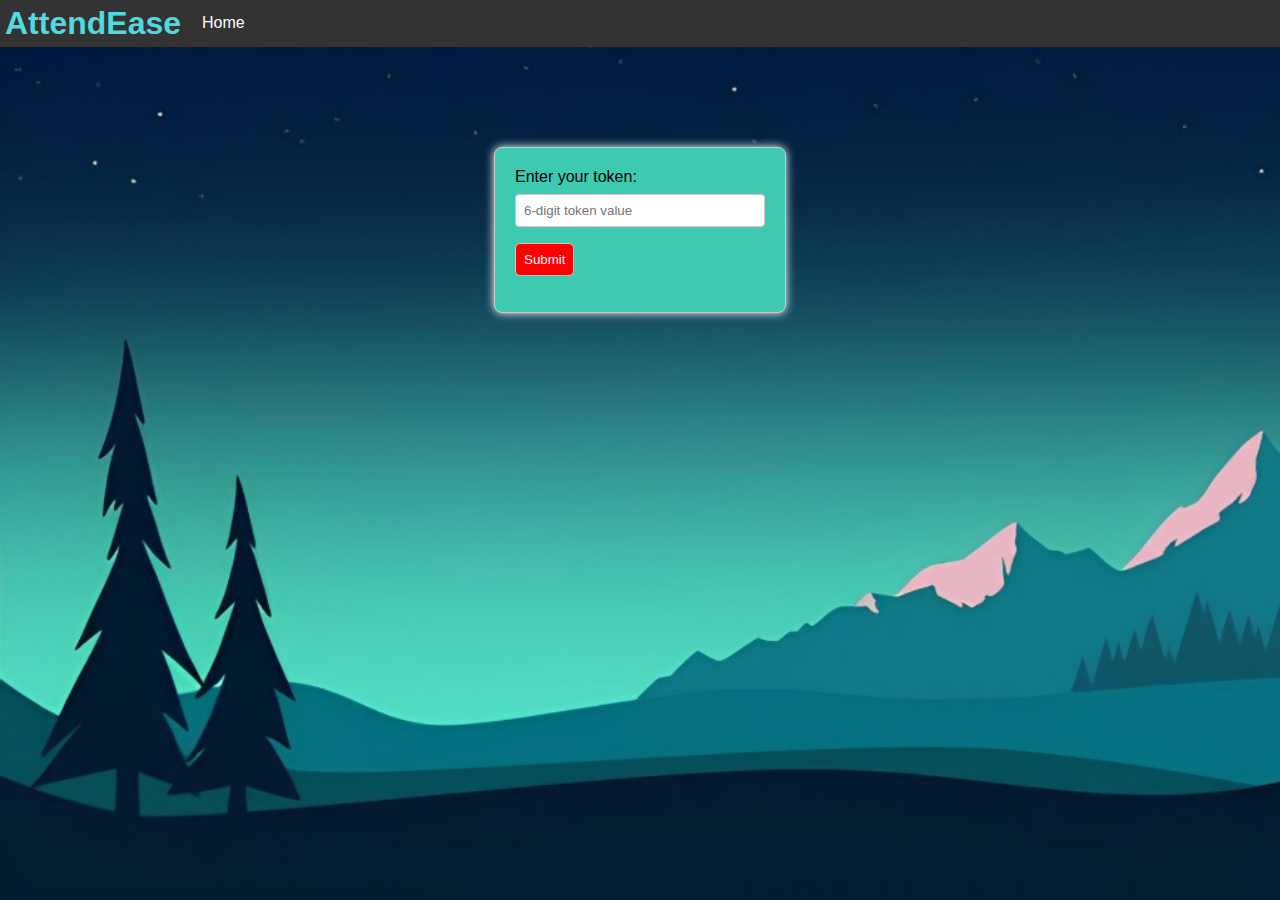
<file: index.html>
<!DOCTYPE html>
<html lang="en">

<head>
    <meta charset="UTF-8">
    <meta name="viewport" content="width=device-width, initial-scale=1.0">
    <link rel="stylesheet" href="styles.css">
    <script src="script.js" defer></script>
    <title>Attendance Management System</title>
</head>

<body>
    <div class="navbar">
        <h1 >AttendEase</h1>
        <a href="#">Home</a>
    </div>

    <div class="send-attendance">
        <form action="sendtodb.php" method="post">
            <label for="token">Enter your token:</label>
            <input type="text" id="token" placeholder="6-digit token value" name="token" required="true" pattern="\d{6}" oninput="validateToken()">
            <input type="submit" value="Submit" id="submitBtn" disabled>
        </form>
    </div>
</body>

</html>
</file>
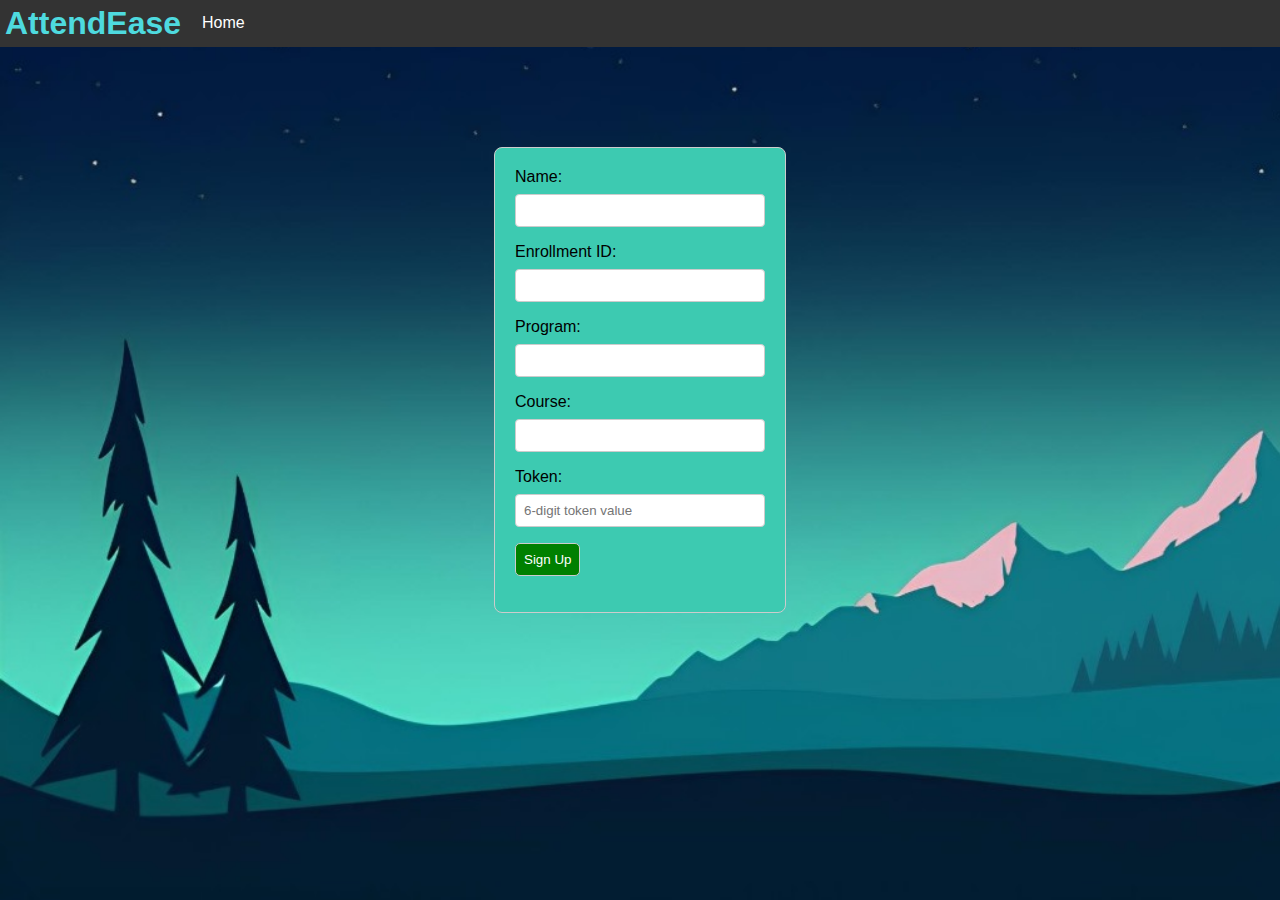
<file: signup.html>
<!DOCTYPE html>
<html lang="en">

<head>
    <meta charset="UTF-8">
    <meta name="viewport" content="width=device-width, initial-scale=1.0">
    <link rel="stylesheet" href="styles.css">
    <link rel="script" href="script.js">
    <title>Sign-up Attendance Management System</title>
</head>

<body>
    <div class="navbar">
        <h1 >AttendEase</h1>
        <a href="#">Home</a>
    </div>
   <div class="sign-up">
        <form action="dbcreate.php" method="post">
            <label for="name">Name:</label>
            <input type="text" id="name" name="name" required="true">

            <label for="enrollmentId">Enrollment ID:</label>
            <input type="text" id="enrollmentId" name="enrollmentId" required="true">

            <label for="program">Program:</label>
            <input type="text" id="program" name="program" required="true">

            <label for="course">Course:</label>
            <input type="text" id="course" name="course" required="true">

            <label for="token">Token:</label>
            <input type="text" id="token" name="token" placeholder="6-digit token value" required="true">

            <input type="submit" value="Sign Up">
        </form>
    </div>
</body>

</html>
</file>
<file: styles.css>
body {
    font-family: Arial, sans-serif;
    margin: 0;
    padding: 0;
    background-image: url(bg.jpg);
    background-repeat: no-repeat;
    background-size: cover;
    height: 100vh;
    
}

.navbar {
    background-color: #333;
    overflow: hidden;
}
.navbar h1{
    float: left; 
    margin: 5px;
    color: #4edadf;
}
.navbar a {
    float:left;
    display: block;
    color: white;
    text-align: center;
    padding: 14px 16px;
    text-decoration: none;
}

.navbar a:hover {
    background-color: #ddd;
    color: black;
}

.send-attendance {
    background-color: #3DCAB1;
    width: 250px;
    padding: 20px;
    border: 1px solid #ccc;
    border-radius: 8px;
    margin: 100px auto;
    box-shadow: 0px 0px 10px white;
}

.sign-up {
    background-color: #3DCAB1;
    width: 250px;
    padding: 20px;
    border: 1px solid #ccc;
    border-radius: 8px;
    margin: 100px auto;
}


form {
    display: flex;
    flex-direction: column;
}

label {
    margin-bottom: 8px;
}

input {
    margin-bottom: 16px;
    padding: 8px;
    border: 1px solid #ccc;
    border-radius: 4px;
}

input[type="submit"] {
    background-color: green;
    color: white;
    cursor: pointer;
    width: fit-content;
    border-radius: 5px;
}

#submitBtn:disabled {
    background-color: red;
    cursor:no-drop;
}


@media only screen and (max-width: 600px) {
    .send-attendance {
        width: 80%;
        margin: 50px auto;
    }
}
</file>
